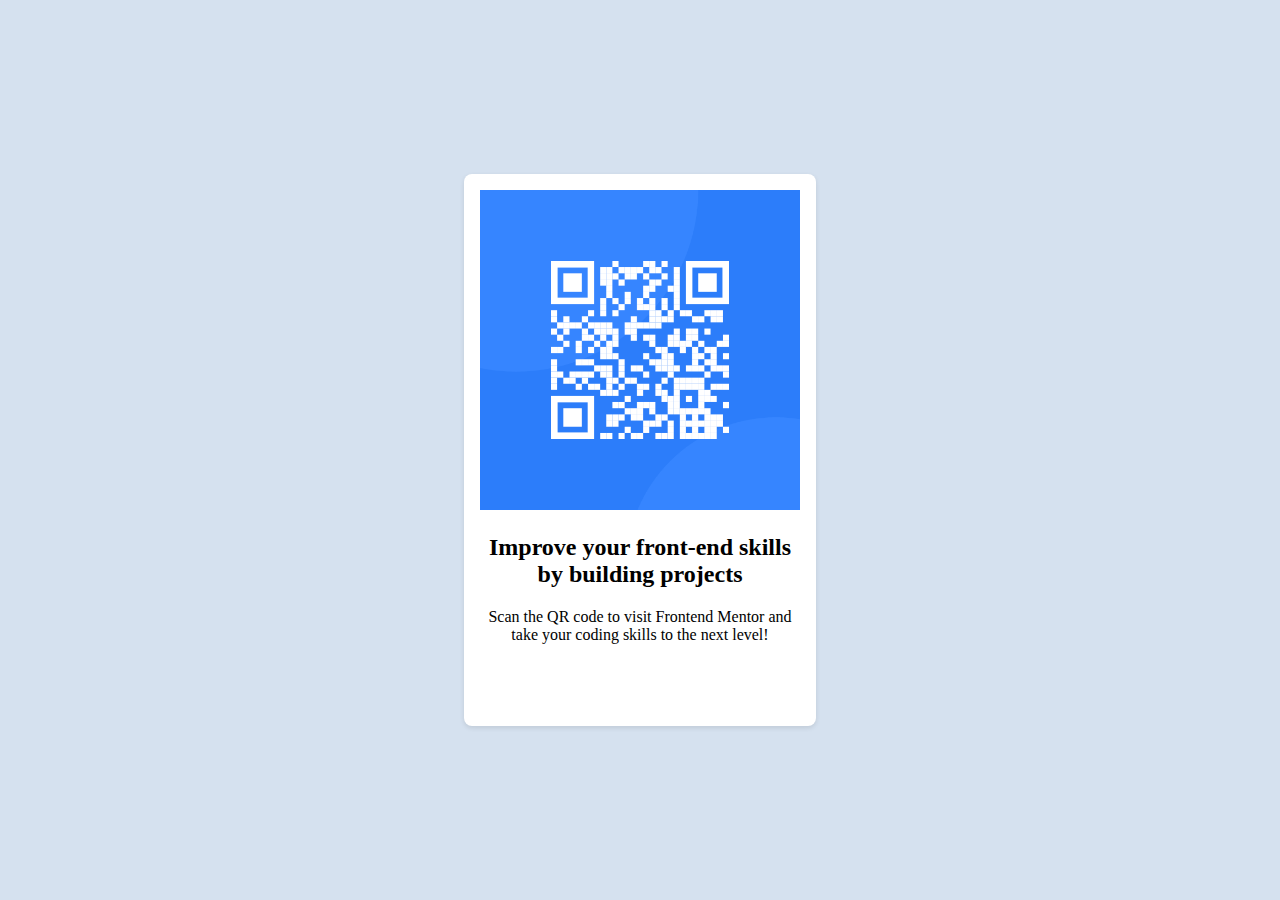
<file: index.html>
<!DOCTYPE html>
<html lang="en">
<head>
    <meta charset="UTF-8">
    <meta name="viewport" content="width=device-width, initial-scale=1.0">
    <title>Qr Code</title>
    <link rel="stylesheet" href="style.css">
</head>
<body>

  <div class="card">

    

    
        <img src="qr-code-component-main/images/image-qr-code.png" alt="QR Code" class="qr-code">
        <h2>Improve your front-end skills by building projects</h2>
        <p>Scan the QR code to visit Frontend Mentor and take your coding skills to the next level!</p>

</div>

  </div>

</div>


    
</body>
</html>
</file>
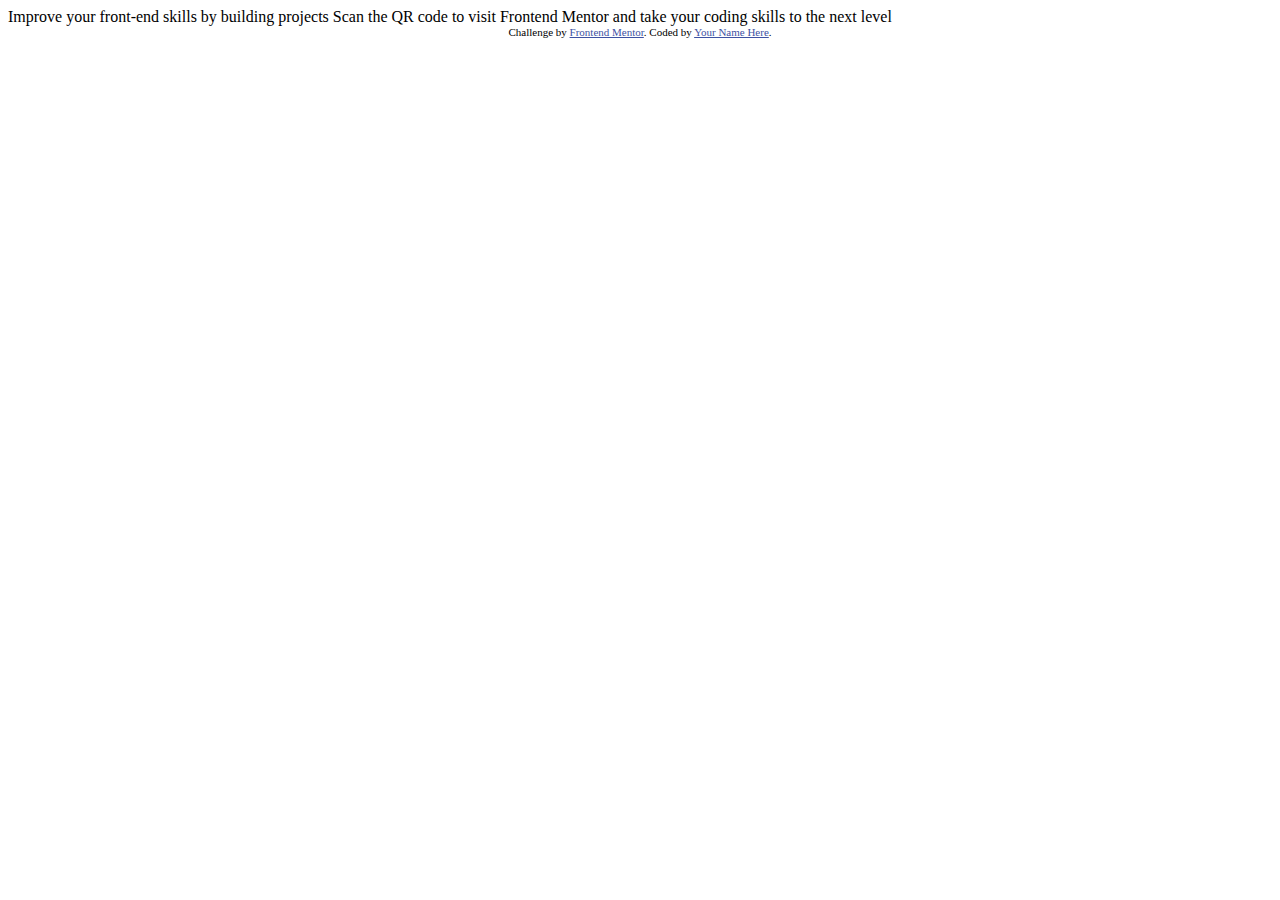
<file: qr-code-component-main/index.html>
<!DOCTYPE html>
<html lang="en">
<head>
  <meta charset="UTF-8">
  <meta name="viewport" content="width=device-width, initial-scale=1.0"> <!-- displays site properly based on user's device -->

  <link rel="icon" type="image/png" sizes="32x32" href="./images/favicon-32x32.png">
  
  <title>Frontend Mentor | QR code component</title>

  <!-- Feel free to remove these styles or customise in your own stylesheet 👍 -->
  <style>
    .attribution { font-size: 11px; text-align: center; }
    .attribution a { color: hsl(228, 45%, 44%); }
  </style>
</head>
<body>

  Improve your front-end skills by building projects

  Scan the QR code to visit Frontend Mentor and take your coding skills to the next level
  
  <div class="attribution">
    Challenge by <a href="https://www.frontendmentor.io?ref=challenge" target="_blank">Frontend Mentor</a>. 
    Coded by <a href="#">Your Name Here</a>.
  </div>
</body>
</html>
</file>
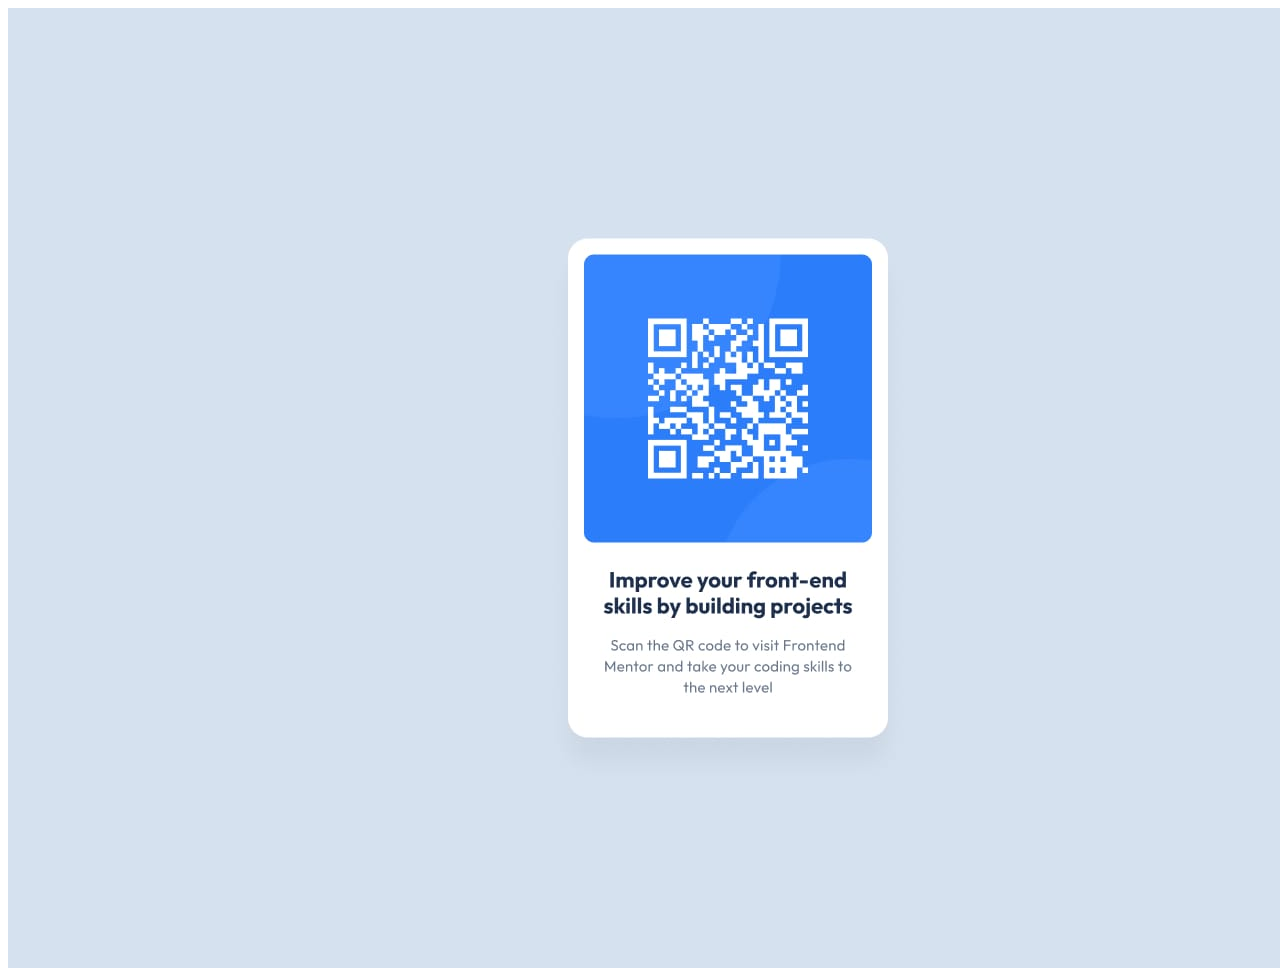
<file: design.html>
<!DOCTYPE html>
<html lang="en">
<head>
    <meta charset="UTF-8">
    <meta name="viewport" content="width=, initial-scale=1.0">
    <title>Document</title>
</head>
<body>
    <img src="qr-code-component-main/design/desktop-design.jpg" alt="">
</body>
</html>
</file>
<file: style.css>
body {
    background-color: #D5E1EF;
    
    
    ;
}
.card{
    height: 520px;
    width: 320px;
    position: absolute;
    margin: auto;
    inset: 0;
    background-color: #fff;
    padding: 16px;
    border-radius: 8px;
    box-shadow: 0 2px 5px rgba(0, 0, 0, 0.1);
    text-align: center;
    
   
}

img{
    width: 100%;
}
</file>
